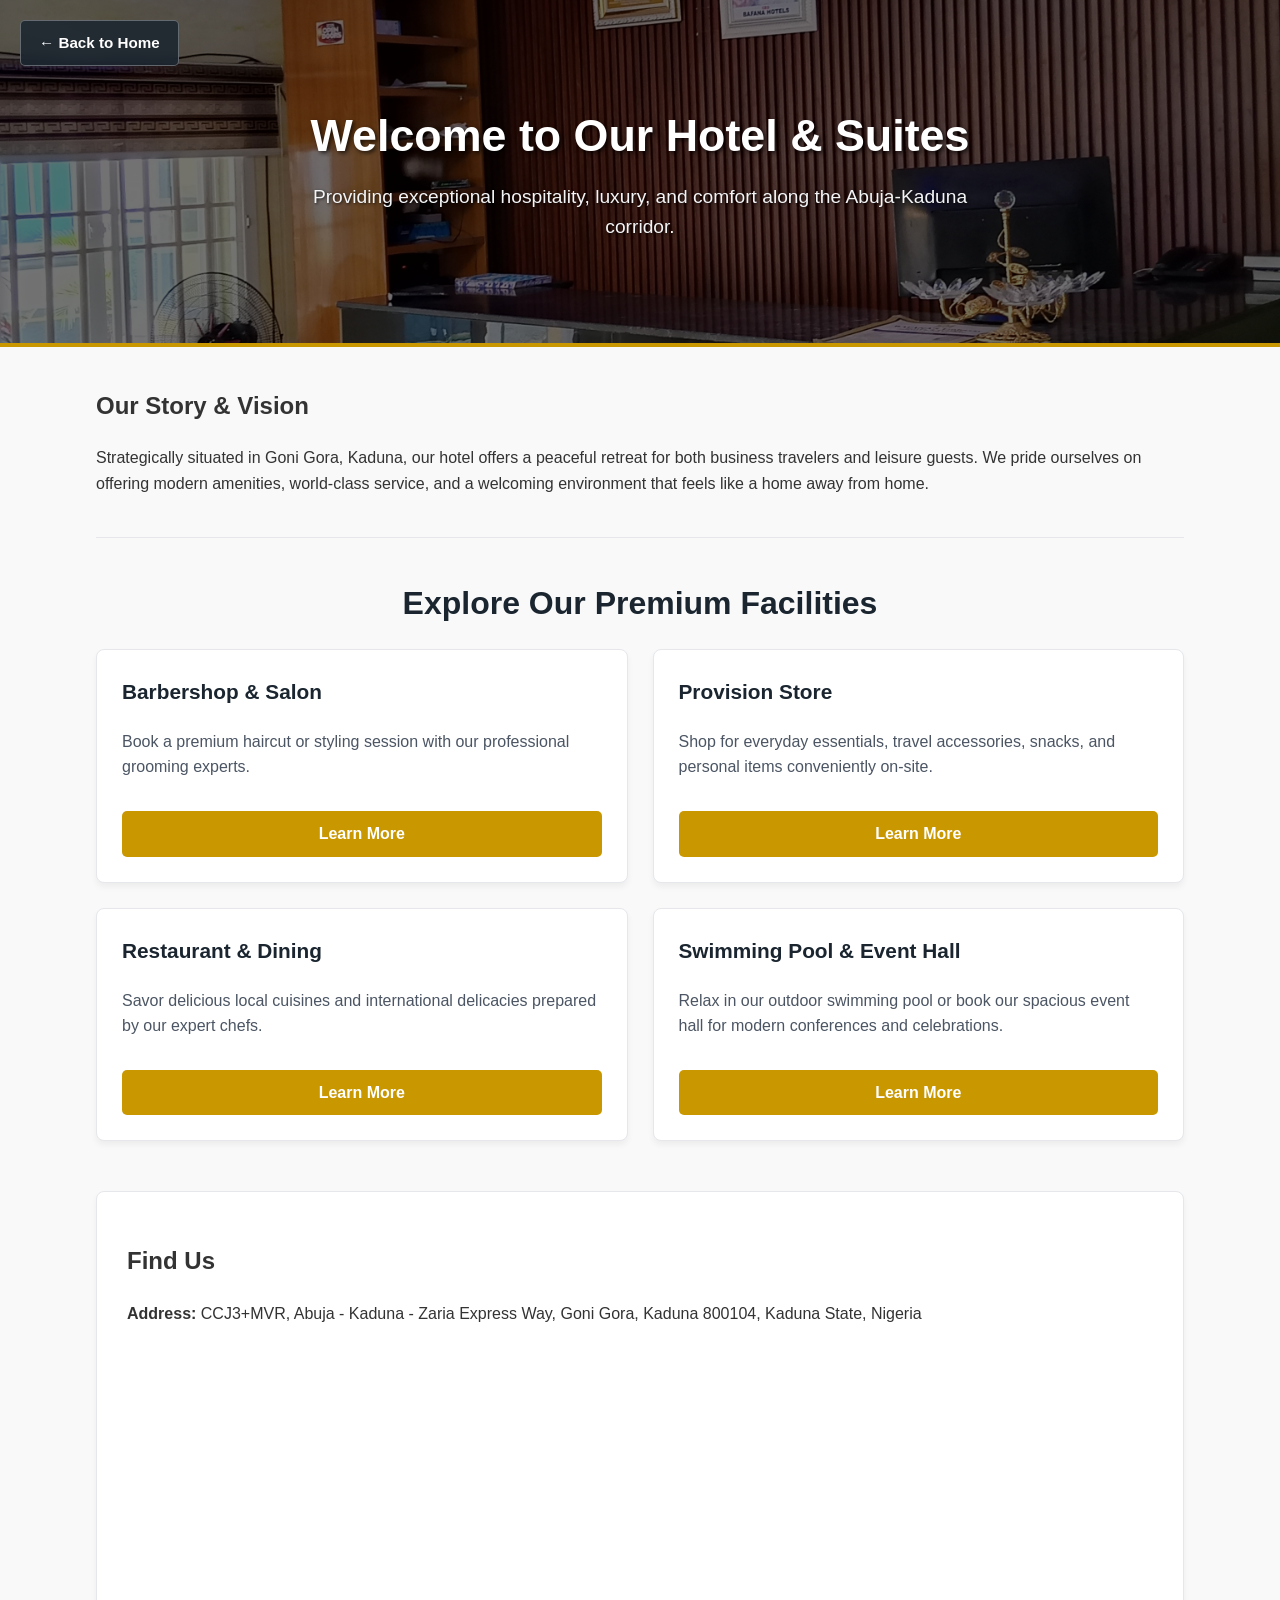
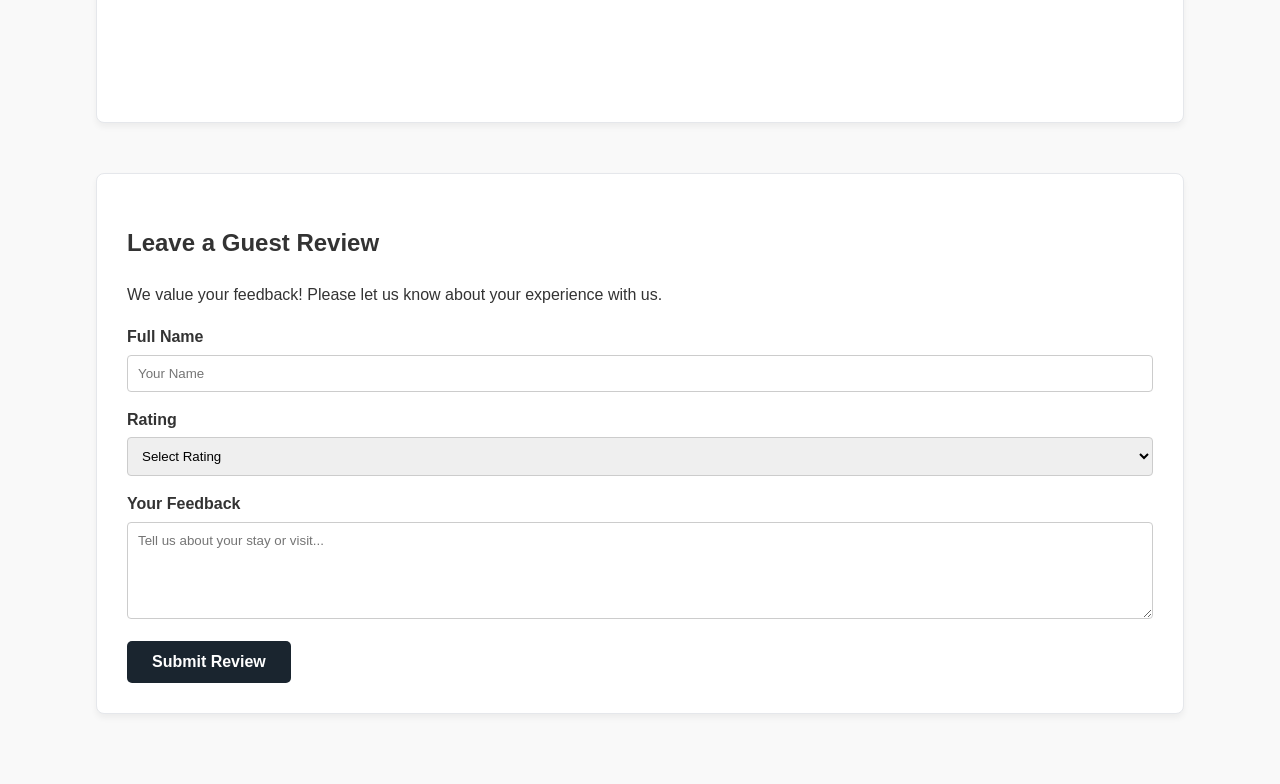
<file: about.html>
<!DOCTYPE html>
<html lang="en">
<head>
    <meta charset="UTF-8">
    <meta name="viewport" content="width=device-width, initial-scale=1.0">
    <title>About Us | Professional Hotel & Suites</title>
    <style>
        /* Base Styles */
        body {
            font-family: 'Segoe UI', Tahoma, Geneva, Verdana, sans-serif;
            line-height: 1.6;
            color: #333333;
            margin: 0;
            padding: 0;
            background-color: #f9f9f9;
        }

        .container {
            width: 85%;
            max-width: 1200px;
            margin: auto;
            overflow: hidden;
            padding: 20px;
        }

        /* Header / Hero Section with <img> Tag */
        .about-header {
            position: relative;
            text-align: center;
            padding: 100px 20px;
            color: #ffffff;
            border-bottom: 4px solid #c99700;
            overflow: hidden;
        }

        /* Back to Home Button */
        .btn-home {
            position: absolute;
            top: 20px;
            left: 20px;
            z-index: 4;
            background-color: rgba(26, 37, 47, 0.85);
            color: #ffffff;
            text-decoration: none;
            padding: 10px 18px;
            border-radius: 5px;
            font-weight: bold;
            font-size: 0.95rem;
            border: 1px solid rgba(255, 255, 255, 0.3);
            transition: background-color 0.2s ease, transform 0.2s ease;
            backdrop-filter: blur(4px);
        }

        .btn-home:hover {
            background-color: #c99700;
            color: #ffffff;
            transform: translateY(-2px);
        }

        /* The background image tag styling */
        .header-bg-img {
            position: absolute;
            top: 0;
            left: 0;
            width: 100%;
            height: 100%;
            object-fit: cover;
            z-index: 1;
        }

        /* Dark overlay over the image for text readability */
        .header-overlay {
            position: absolute;
            top: 0;
            left: 0;
            width: 100%;
            height: 100%;
            background: rgba(0, 0, 0, 0.55);
            z-index: 2;
        }

        /* Content positioned above image & overlay */
        .header-content {
            position: relative;
            z-index: 3;
            padding: 0;
        }

        .about-header h1 {
            margin: 0 0 10px 0;
            font-size: 2.8rem;
            text-shadow: 2px 2px 4px rgba(0, 0, 0, 0.7);
        }

        .about-header p {
            font-size: 1.2rem;
            color: #f3f4f6;
            text-shadow: 1px 1px 3px rgba(0, 0, 0, 0.7);
            max-width: 700px;
            margin: 0 auto;
        }

        /* 2x2 Facilities Grid */
        .section-title {
            text-align: center;
            margin: 40px 0 20px;
            font-size: 2rem;
            color: #1a252f;
        }

        .facilities-grid {
            display: grid;
            grid-template-columns: repeat(2, 1fr);
            gap: 25px;
            margin-bottom: 50px;
        }

        .facility-card {
            background: #ffffff;
            border-radius: 8px;
            padding: 25px;
            box-shadow: 0 4px 6px rgba(0,0,0,0.05);
            border: 1px solid #e5e7eb;
            display: flex;
            flex-direction: column;
            justify-content: space-between;
            transition: transform 0.2s ease-in-out;
        }

        .facility-card:hover {
            transform: translateY(-5px);
        }

        .facility-card h3 {
            margin-top: 0;
            color: #1a252f;
            font-size: 1.3rem;
        }

        .facility-card p {
            color: #4b5563;
            flex-grow: 1;
        }

        .btn-learn-more {
            display: inline-block;
            margin-top: 15px;
            padding: 10px 20px;
            background-color: #c99700;
            color: #ffffff;
            text-decoration: none;
            border-radius: 5px;
            font-weight: bold;
            text-align: center;
            transition: background-color 0.2s;
        }

        .btn-learn-more:hover {
            background-color: #a37a00;
        }

        /* Responsive Grid for Mobile Screens */
        @media (max-width: 768px) {
            .facilities-grid {
                grid-template-columns: 1fr;
            }
            .about-header {
                padding: 70px 15px 50px;
            }
            .about-header h1 {
                font-size: 2rem;
            }
            .btn-home {
                top: 15px;
                left: 15px;
                padding: 8px 14px;
                font-size: 0.85rem;
            }
        }

        /* Location & Google Maps Section */
        .location-section {
            background: #ffffff;
            padding: 30px;
            border-radius: 8px;
            box-shadow: 0 4px 6px rgba(0,0,0,0.05);
            margin-bottom: 50px;
            border: 1px solid #e5e7eb;
        }

        .map-container {
            width: 100%;
            height: 350px;
            border-radius: 8px;
            overflow: hidden;
            margin-top: 15px;
        }

        /* Review Submission Form */
        .review-section {
            background: #ffffff;
            padding: 30px;
            border-radius: 8px;
            box-shadow: 0 4px 6px rgba(0,0,0,0.05);
            margin-bottom: 50px;
            border: 1px solid #e5e7eb;
        }

        .form-group {
            margin-bottom: 15px;
        }

        .form-group label {
            display: block;
            margin-bottom: 5px;
            font-weight: bold;
        }

        .form-group input, 
        .form-group select, 
        .form-group textarea {
            width: 100%;
            padding: 10px;
            border: 1px solid #ccc;
            border-radius: 4px;
            box-sizing: border-box;
            font-family: inherit;
        }

        .btn-submit {
            background: #1a252f;
            color: #ffffff;
            padding: 12px 25px;
            border: none;
            border-radius: 5px;
            cursor: pointer;
            font-size: 1rem;
            font-weight: bold;
            transition: background-color 0.2s;
        }

        .btn-submit:hover {
            background: #2c3e50;
        }
    </style>
</head>
<body>

    <header class="about-header">
        <a href="index.html" class="btn-home">← Back to Home</a>

        <img src="IMG_20260721_122214_378.jpg" alt="Hotel Header Image" class="header-bg-img">
        
        <div class="header-overlay"></div>
        
        <div class="container header-content">
            <h1>Welcome to Our Hotel & Suites</h1>
            <p>Providing exceptional hospitality, luxury, and comfort along the Abuja-Kaduna corridor.</p>
        </div>
    </header>

    <div class="container">

        <section style="margin-top: 20px;">
            <h2>Our Story & Vision</h2>
            <p>Strategically situated in Goni Gora, Kaduna, our hotel offers a peaceful retreat for both business travelers and leisure guests. We pride ourselves on offering modern amenities, world-class service, and a welcoming environment that feels like a home away from home.</p>
        </section>

        <hr style="border: 0; height: 1px; background: #e5e7eb; margin: 40px 0;">

        <h2 class="section-title">Explore Our Premium Facilities</h2>
        <div class="facilities-grid">
            
            <div class="facility-card">
                <div>
                    <h3>Barbershop & Salon</h3>
                    <p>Book a premium haircut or styling session with our professional grooming experts.</p>
                </div>
                <a href="facilities.html" class="btn-learn-more">Learn More</a>
            </div>

            <div class="facility-card">
                <div>
                    <h3>Provision Store</h3>
                    <p>Shop for everyday essentials, travel accessories, snacks, and personal items conveniently on-site.</p>
                </div>
                <a href="facilities.html" class="btn-learn-more">Learn More</a>
            </div>

            <div class="facility-card">
                <div>
                    <h3>Restaurant & Dining</h3>
                    <p>Savor delicious local cuisines and international delicacies prepared by our expert chefs.</p>
                </div>
                <a href="facilities.html" class="btn-learn-more">Learn More</a>
            </div>

            <div class="facility-card">
                <div>
                    <h3>Swimming Pool & Event Hall</h3>
                    <p>Relax in our outdoor swimming pool or book our spacious event hall for modern conferences and celebrations.</p>
                </div>
                <a href="facilities.html" class="btn-learn-more">Learn More</a>
            </div>

        </div>

        <section class="location-section">
            <h2>Find Us</h2>
            <p><strong>Address:</strong> CCJ3+MVR, Abuja - Kaduna - Zaria Express Way, Goni Gora, Kaduna 800104, Kaduna State, Nigeria</p>
            
            <div class="map-container">
                <iframe 
                    width="100%" 
                    height="100%" 
                    frameborder="0" 
                    scrolling="no" 
                    marginheight="0" 
                    marginwidth="0" 
                    src="https://maps.google.com/maps?q=CCJ3%2BMVR%2C%20Goni%20Gora%2C%20Kaduna&t=&z=15&ie=UTF8&iwloc=&output=embed">
                </iframe>
            </div>
        </section>

        <section class="review-section">
            <h2>Leave a Guest Review</h2>
            <p>We value your feedback! Please let us know about your experience with us.</p>
            
            <form action="#" method="POST">
                <div class="form-group">
                    <label for="guest-name">Full Name</label>
                    <input type="text" id="guest-name" name="guest_name" placeholder="Your Name" required>
                </div>

                <div class="form-group">
                    <label for="rating">Rating</label>
                    <select id="rating" name="rating" required>
                        <option value="">Select Rating</option>
                        <option value="5">⭐⭐⭐⭐⭐ (Excellent)</option>
                        <option value="4">⭐⭐⭐⭐ (Very Good)</option>
                        <option value="3">⭐⭐⭐ (Average)</option>
                        <option value="2">⭐⭐ (Poor)</option>
                        <option value="1">⭐ (Terrible)</option>
                    </select>
                </div>

                <div class="form-group">
                    <label for="review-message">Your Feedback</label>
                    <textarea id="review-message" name="review_message" rows="5" placeholder="Tell us about your stay or visit..." required></textarea>
                </div>

                <button type="submit" class="btn-submit">Submit Review</button>
            </form>
        </section>

    </div>

</body>
</html>
</file>
